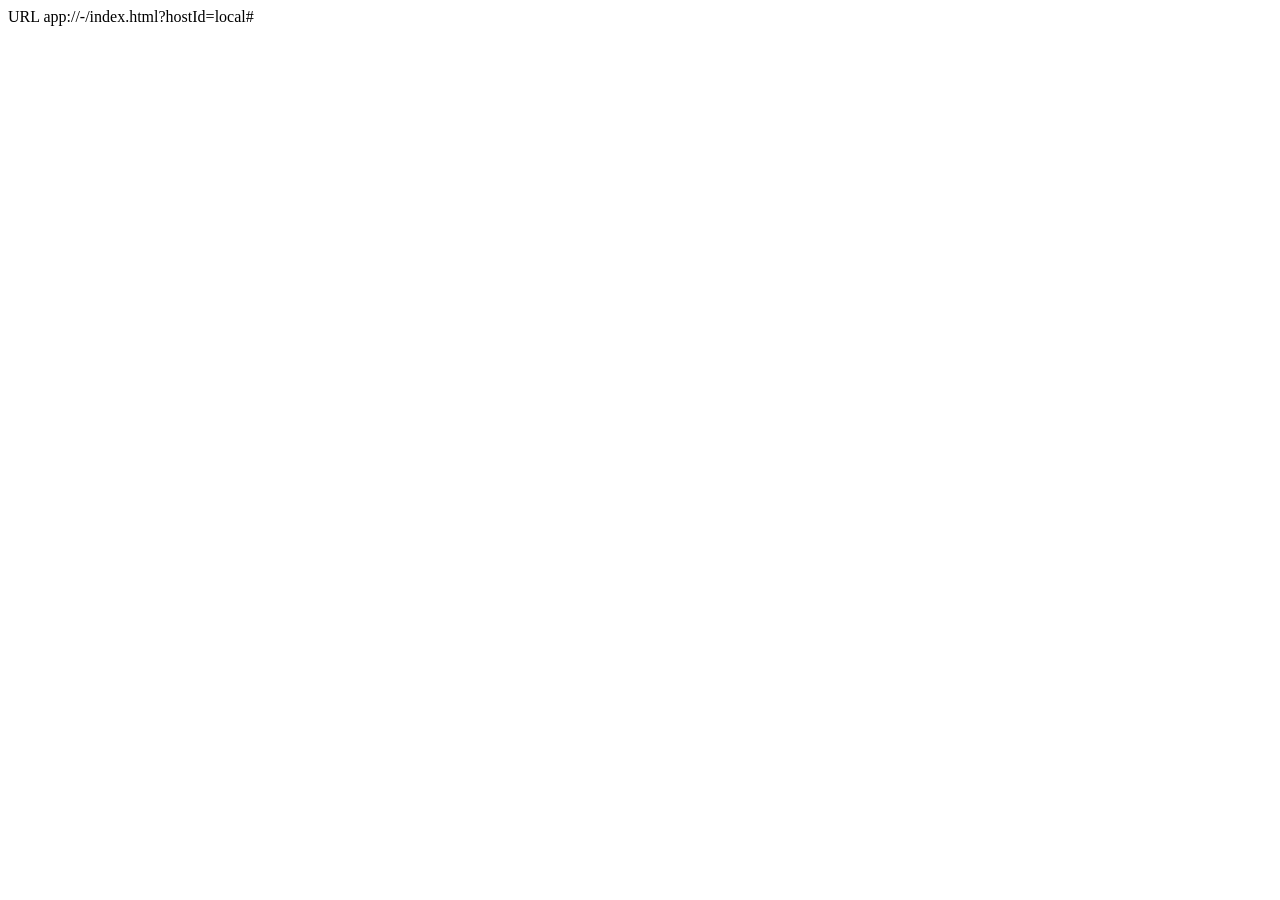
<file: index.html>
<?xml version="1.0" encoding="UTF-8"?>
<!DOCTYPE plist PUBLIC "-//Apple//DTD PLIST 1.0//EN" "http://www.apple.com/DTDs/PropertyList-1.0.dtd">
<plist version="1.0">
<dict>
	<key>URL</key>
	<string>app://-/index.html?hostId=local#</string>
</dict>
</plist>
</file>
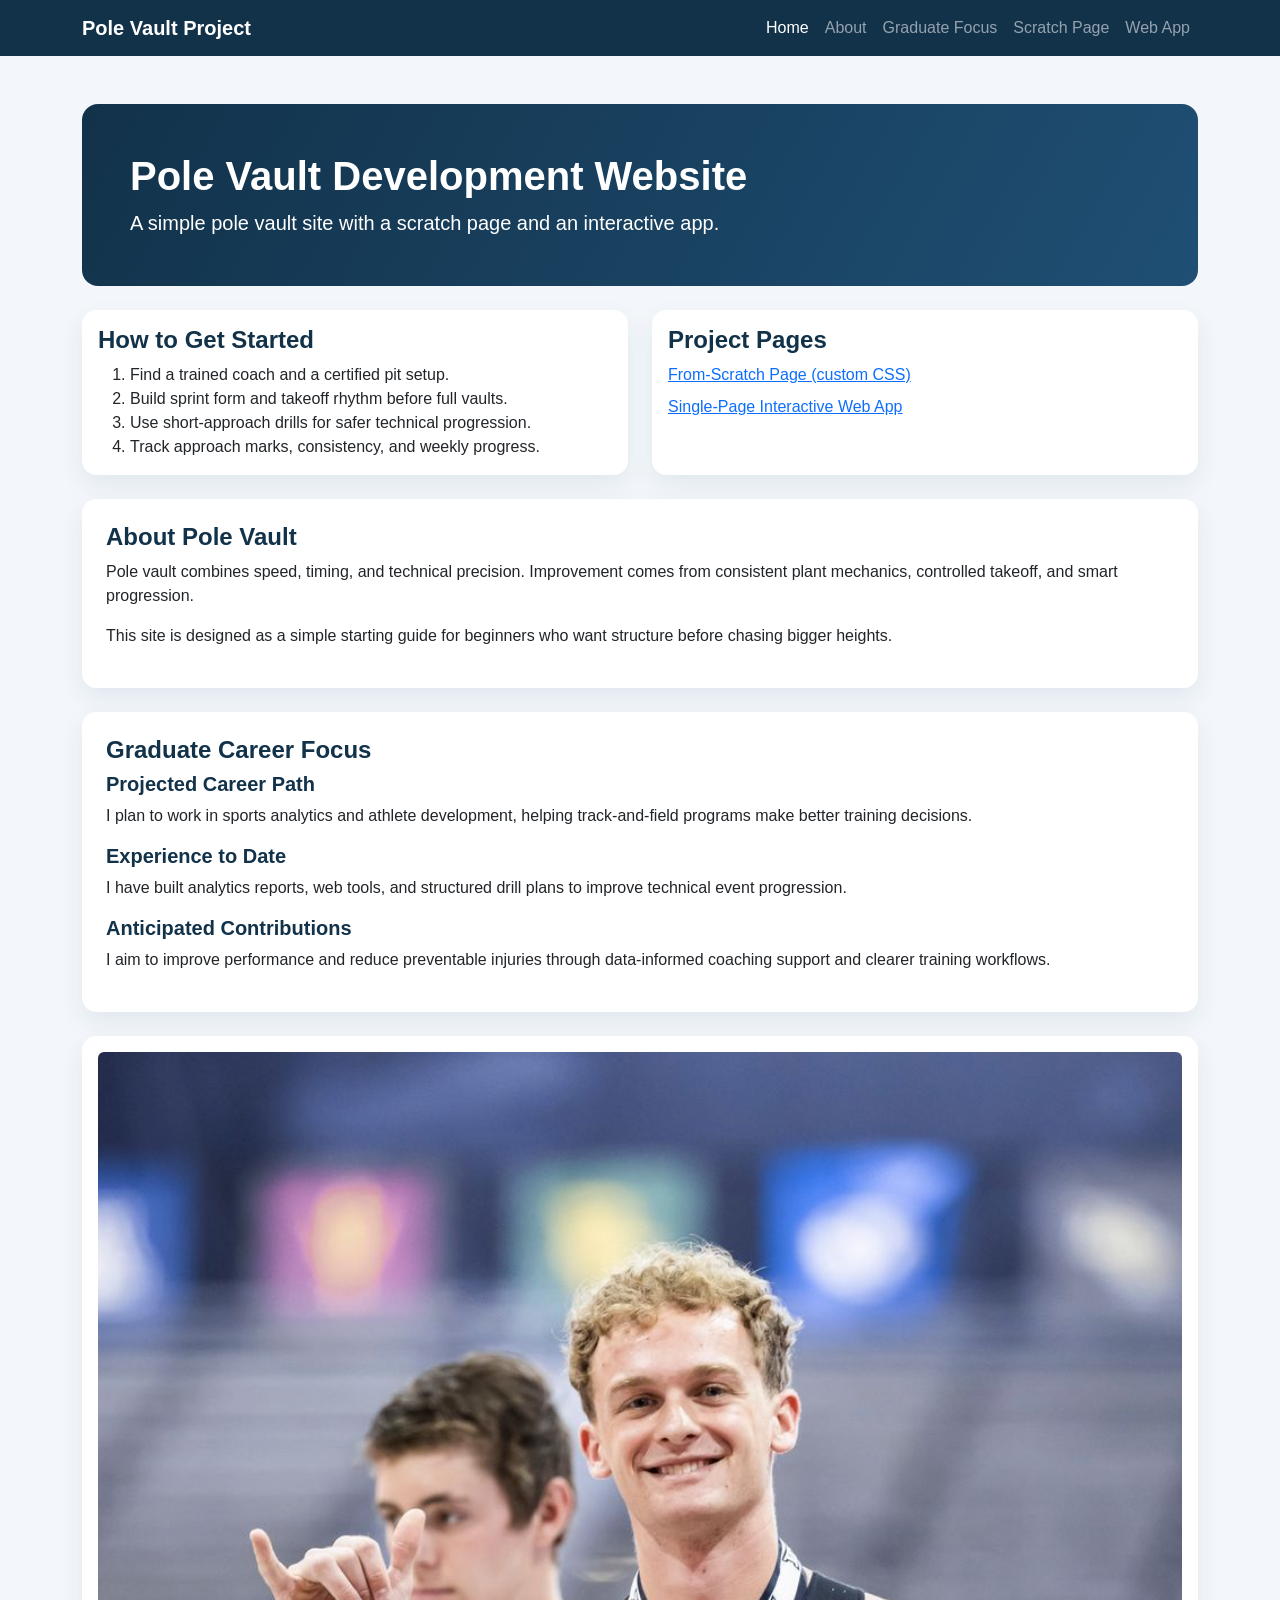
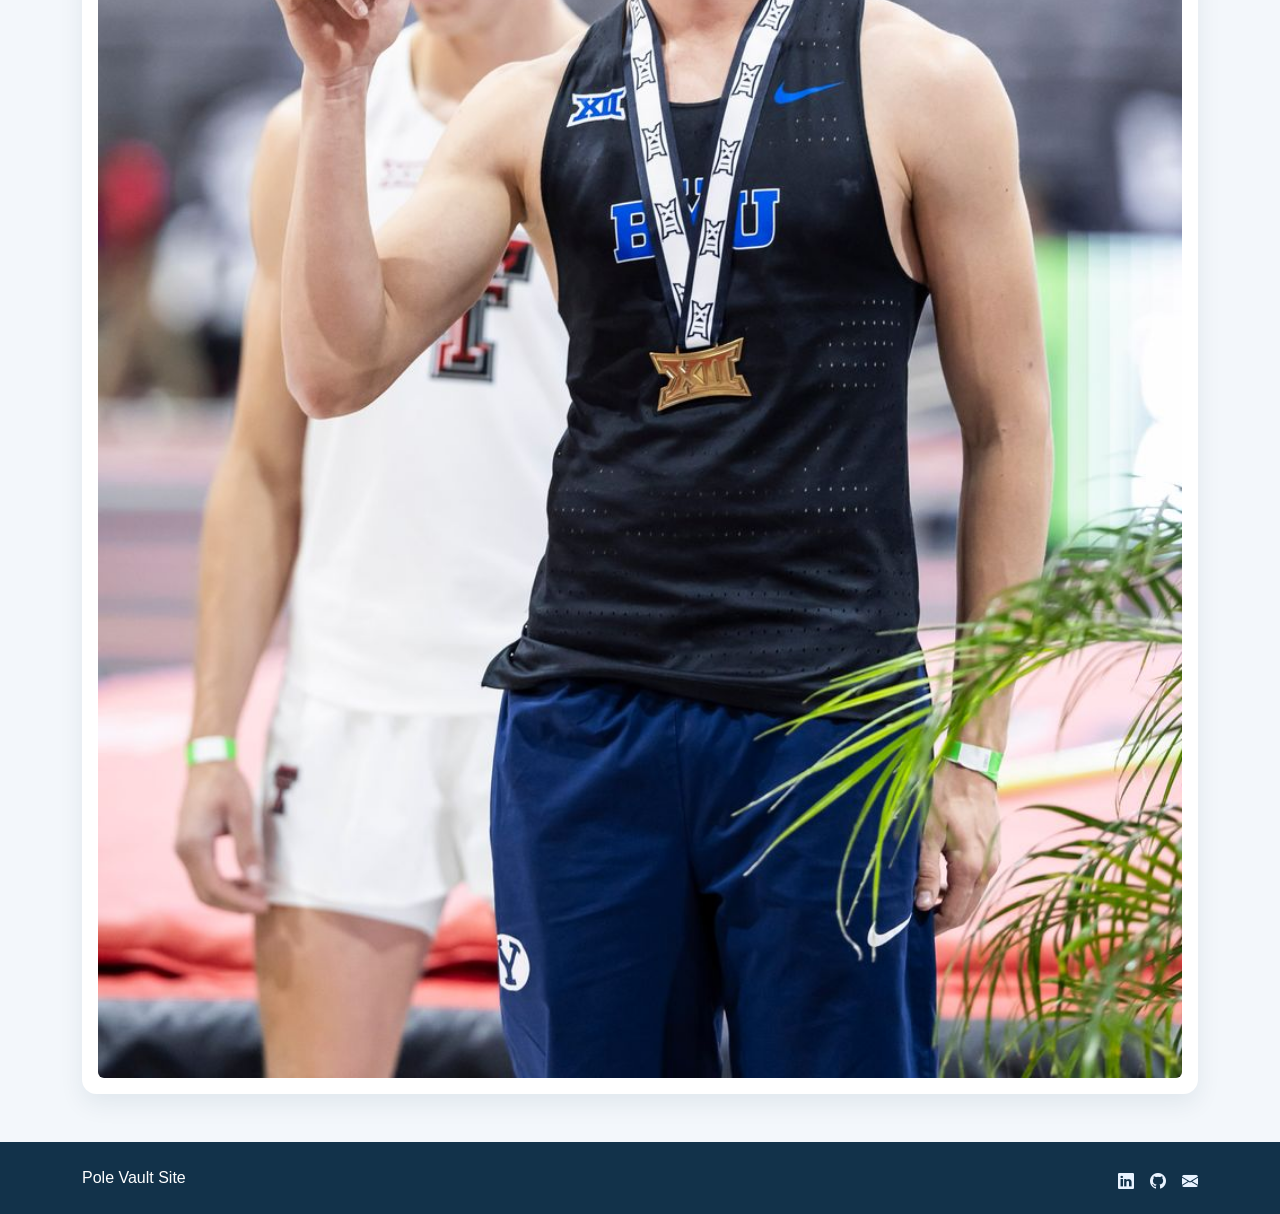
<file: html/index.html>
<!DOCTYPE html>
<html lang="en">
<head>
  <meta charset="UTF-8">
  <meta name="viewport" content="width=device-width, initial-scale=1">
  <title>Pole Vault Portfolio | Home</title>
  <link href="https://cdn.jsdelivr.net/npm/bootstrap@5.3.3/dist/css/bootstrap.min.css" rel="stylesheet" integrity="sha384-QWTKZyjpPEjISv5WaRU9OFeRpok6YctnYmDr5pNlyT2bRjXh0JMhjY6hW+ALEwIH" crossorigin="anonymous">
  <link href="https://cdn.jsdelivr.net/npm/bootstrap-icons@1.11.3/font/bootstrap-icons.css" rel="stylesheet">
  <link rel="stylesheet" href="../css/professional.css">
</head>
<body>
  <nav class="navbar navbar-expand-lg navbar-dark" style="background-color: #12324a;">
    <div class="container">
      <a class="navbar-brand fw-semibold" href="index.html">Pole Vault Project</a>
      <button class="navbar-toggler" type="button" data-bs-toggle="collapse" data-bs-target="#mainNav" aria-controls="mainNav" aria-expanded="false" aria-label="Toggle navigation">
        <span class="navbar-toggler-icon"></span>
      </button>
      <div class="collapse navbar-collapse" id="mainNav">
        <ul class="navbar-nav ms-auto">
          <li class="nav-item"><a class="nav-link active" href="index.html">Home</a></li>
          <li class="nav-item"><a class="nav-link" href="#about">About</a></li>
          <li class="nav-item"><a class="nav-link" href="#graduate-focus">Graduate Focus</a></li>
          <li class="nav-item"><a class="nav-link" href="scratch.html">Scratch Page</a></li>
          <li class="nav-item"><a class="nav-link" href="app.html">Web App</a></li>
        </ul>
      </div>
    </div>
  </nav>

  <main class="container py-4 py-md-5">
    <section class="hero p-4 p-md-5 mb-4">
      <h1 class="display-6 fw-bold">Pole Vault Development Website</h1>
      <p class="lead mb-0">A simple pole vault site with a scratch page and an interactive app.</p>
    </section>

    <section class="row g-4 mb-4">
      <div class="col-lg-6">
        <div class="card card-lift h-100">
          <div class="card-body">
            <h2 class="h4 section-title">How to Get Started</h2>
            <ol class="mb-0">
              <li>Find a trained coach and a certified pit setup.</li>
              <li>Build sprint form and takeoff rhythm before full vaults.</li>
              <li>Use short-approach drills for safer technical progression.</li>
              <li>Track approach marks, consistency, and weekly progress.</li>
            </ol>
          </div>
        </div>
      </div>
      <div class="col-lg-6">
        <div class="card card-lift h-100">
          <div class="card-body">
            <h2 class="h4 section-title">Project Pages</h2>
            <p class="mb-2"><a href="scratch.html">From-Scratch Page (custom CSS)</a></p>
            <p class="mb-0"><a href="app.html">Single-Page Interactive Web App</a></p>
          </div>
        </div>
      </div>
    </section>

    <section id="about" class="card card-lift p-4 mb-4">
      <h2 class="h4 section-title">About Pole Vault</h2>
      <p>Pole vault combines speed, timing, and technical precision. Improvement comes from consistent plant mechanics, controlled takeoff, and smart progression.</p>
      <p>This site is designed as a simple starting guide for beginners who want structure before chasing bigger heights.</p>
    </section>

    <section id="graduate-focus" class="card card-lift p-4 mb-4">
      <h2 class="h4 section-title">Graduate Career Focus</h2>
      <h3 class="h5 section-title">Projected Career Path</h3>
      <p>I plan to work in sports analytics and athlete development, helping track-and-field programs make better training decisions.</p>
      <h3 class="h5 section-title">Experience to Date</h3>
      <p>I have built analytics reports, web tools, and structured drill plans to improve technical event progression.</p>
      <h3 class="h5 section-title">Anticipated Contributions</h3>
      <p>I aim to improve performance and reduce preventable injuries through data-informed coaching support and clearer training workflows.</p>
    </section>

    <section class="card card-lift p-3">
      <img src="../silas-track.jpg" class="img-fluid rounded" alt="Track image representing pole vault training">
    </section>
  </main>

  <footer class="py-4" style="background-color: #12324a;">
    <div class="container d-flex justify-content-between align-items-center flex-wrap gap-2">
      <p class="mb-0 text-white">Pole Vault Site</p>
      <div class="d-flex gap-3">
        <a class="icon-link" href="https://www.linkedin.com" target="_blank" rel="noopener noreferrer" aria-label="LinkedIn"><i class="bi bi-linkedin"></i></a>
        <a class="icon-link" href="https://github.com" target="_blank" rel="noopener noreferrer" aria-label="GitHub"><i class="bi bi-github"></i></a>
        <a class="icon-link" href="mailto:silas@example.com" aria-label="Email"><i class="bi bi-envelope-fill"></i></a>
      </div>
    </div>
  </footer>

  <script src="https://cdn.jsdelivr.net/npm/bootstrap@5.3.3/dist/js/bootstrap.bundle.min.js" integrity="sha384-YvpcrYf0tY3lHB60NNkmXc5s9fDVZLESaAA55NDzOxhy9GkcIdslK1eN7N6jIeHz" crossorigin="anonymous"></script>
</body>
</html>
</file>
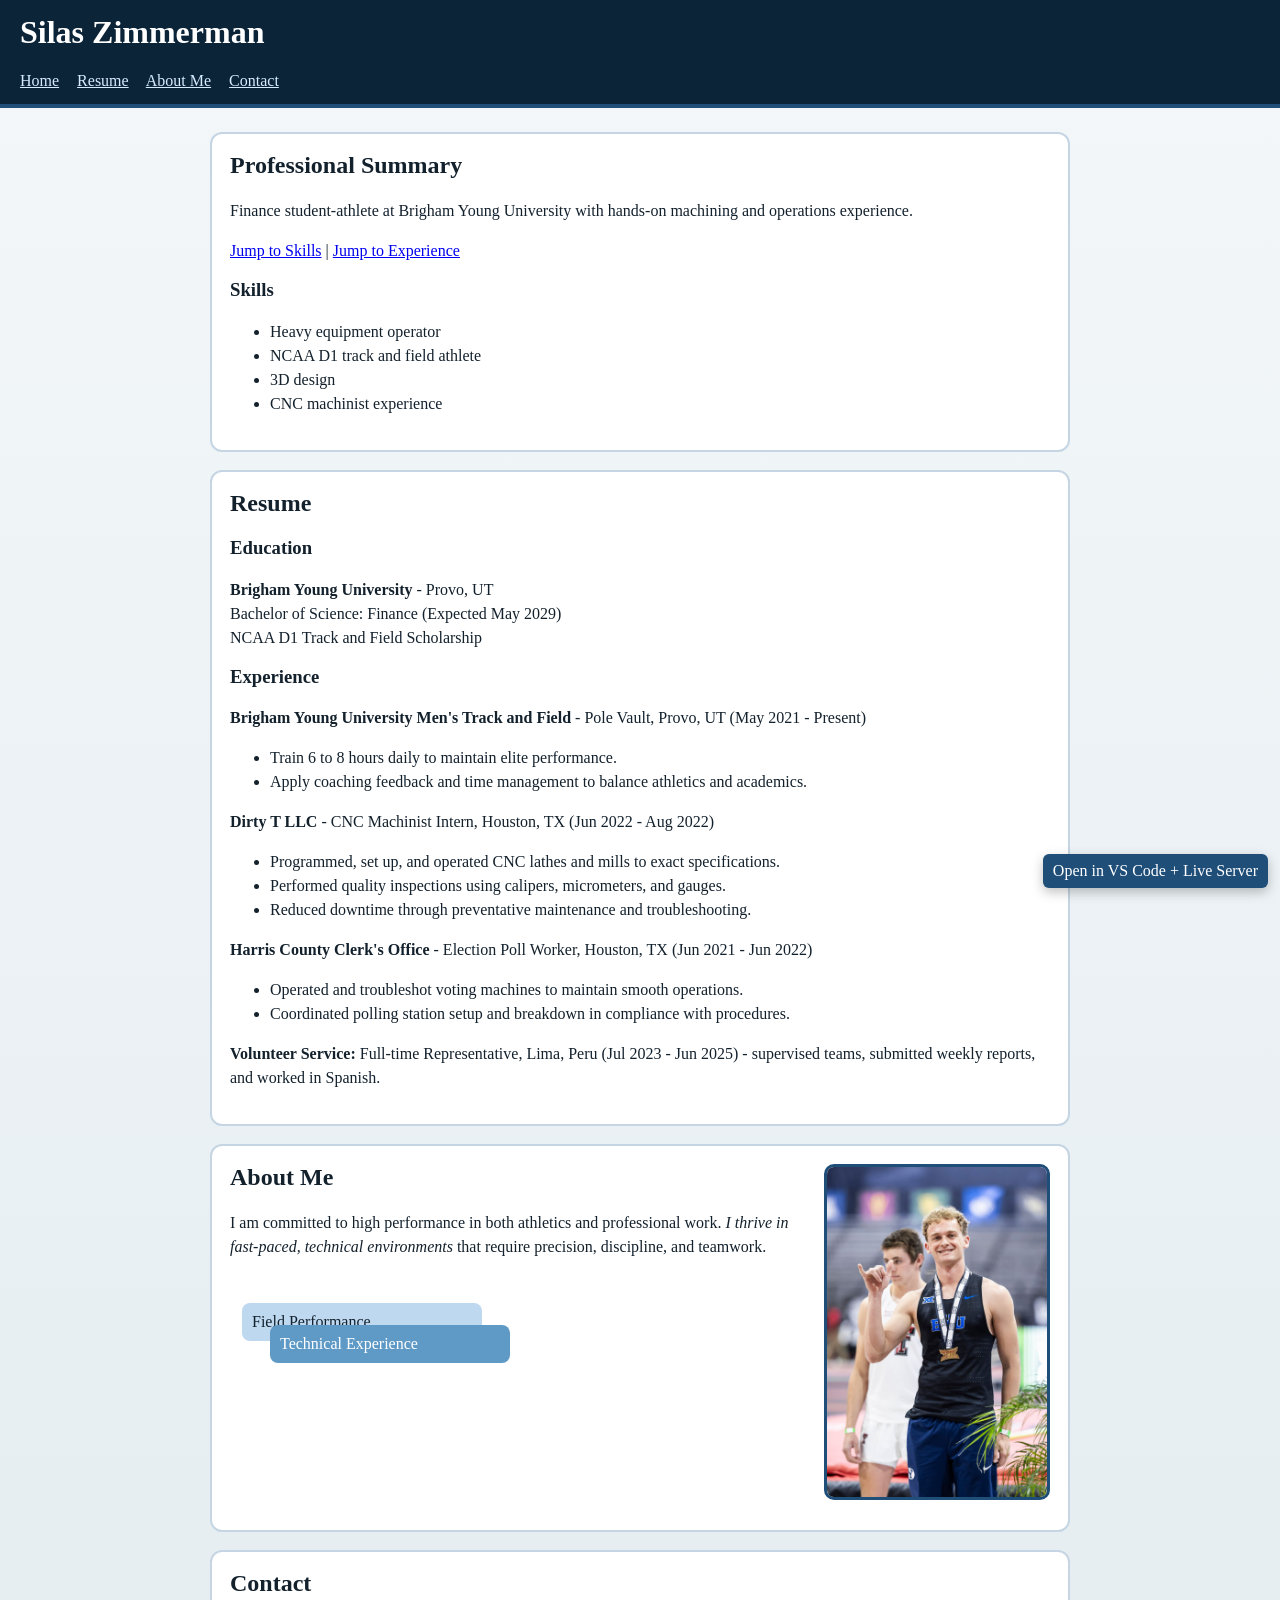
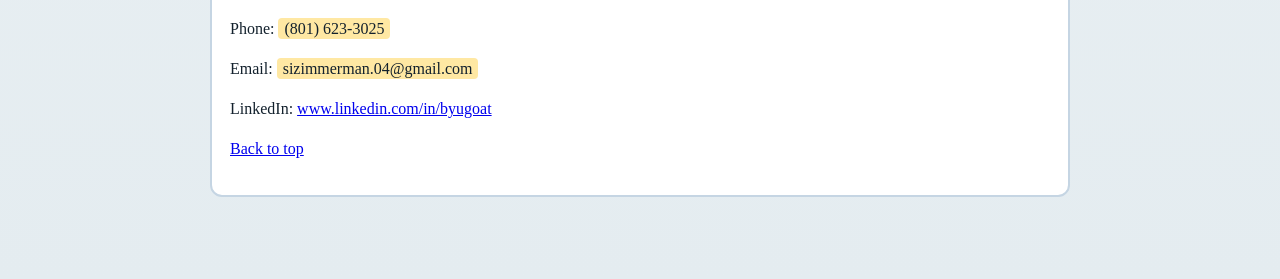
<file: pasteable-site.html>
<!DOCTYPE html>
<html lang="en">
<head>
  <meta charset="UTF-8" />
  <meta name="viewport" content="width=device-width, initial-scale=1.0" />
  <title>Silas Zimmerman | Website</title>
  <style>
    body {
      margin: 0;
      font-family: Georgia, "Times New Roman", serif;
      background: linear-gradient(180deg, #f3f7f9 0%, #e4ecf0 100%);
      color: #13212d;
    }
    h1, h2, h3, h4 { margin-top: 0; }
    p, li { line-height: 1.5; }

    .site-header {
      position: sticky;
      top: 0;
      z-index: 50;
      background: #0c2438;
      color: #fff;
      padding: 14px 20px;
      border-bottom: 4px solid #1f4e79;
    }

    .site-nav a {
      color: #d8ecff;
      margin-right: 14px;
      text-decoration: underline;
    }

    .site-nav a:visited, a:visited { color: #b8d8f3; }
    .site-nav a:hover, a:hover {
      color: #fff;
      background: #1f4e79;
      text-decoration: none;
    }

    main {
      max-width: 860px;
      margin: 24px auto;
      padding: 0 16px 40px;
    }

    .card {
      background: #fff;
      border: 2px solid #c5d5e3;
      border-radius: 12px;
      margin-bottom: 18px;
      padding: 18px;
    }

    .highlight {
      background: #ffe8a3;
      padding: 2px 6px;
      border-radius: 4px;
    }

    .fixed-note {
      position: fixed;
      right: 12px;
      bottom: 12px;
      background: #1f4e79;
      color: #fff;
      padding: 8px 10px;
      border-radius: 6px;
      box-shadow: 0 4px 12px rgba(0, 0, 0, 0.25);
    }

    .float-photo {
      float: right;
      width: 220px;
      max-width: 42%;
      height: auto;
      margin: 0 0 12px 16px;
      border: 3px solid #1f4e79;
      border-radius: 10px;
      background: #f5fbff;
      object-fit: cover;
    }

    .clearfix::after {
      content: "";
      display: block;
      clear: both;
    }

    .layer-wrap {
      position: relative;
      height: 120px;
      margin-top: 16px;
    }

    .layer {
      position: absolute;
      width: 220px;
      padding: 10px;
      border-radius: 8px;
    }

    .back {
      top: 28px;
      left: 12px;
      z-index: 1;
      background: #bdd8ef;
    }

    .front {
      top: 50px;
      left: 40px;
      z-index: 2;
      background: #5f9ac7;
      color: #fff;
    }

    @media (max-width: 700px) {
      .float-photo {
        float: none;
        display: block;
        max-width: 100%;
        width: 100%;
        margin: 0 0 14px 0;
      }
    }
  </style>
</head>
<body>
  <header class="site-header" id="top">
    <h1>Silas Zimmerman</h1>
    <nav class="site-nav">
      <a href="#home">Home</a>
      <a href="#resume">Resume</a>
      <a href="#about">About Me</a>
      <a href="#contact">Contact</a>
    </nav>
  </header>

  <main>
    <section id="home" class="card">
      <h2>Professional Summary</h2>
      <p>Finance student-athlete at Brigham Young University with hands-on machining and operations experience.</p>
      <p><a href="#skills">Jump to Skills</a> | <a href="#experience">Jump to Experience</a></p>

      <h3 id="skills">Skills</h3>
      <ul>
        <li>Heavy equipment operator</li>
        <li>NCAA D1 track and field athlete</li>
        <li>3D design</li>
        <li>CNC machinist experience</li>
      </ul>
    </section>

    <section id="resume" class="card">
      <h2>Resume</h2>
      <h3>Education</h3>
      <p><strong>Brigham Young University</strong> - Provo, UT<br />Bachelor of Science: Finance (Expected May 2029)<br />NCAA D1 Track and Field Scholarship</p>

      <h3 id="experience">Experience</h3>
      <p><strong>Brigham Young University Men&apos;s Track and Field</strong> - Pole Vault, Provo, UT (May 2021 - Present)</p>
      <ul>
        <li>Train 6 to 8 hours daily to maintain elite performance.</li>
        <li>Apply coaching feedback and time management to balance athletics and academics.</li>
      </ul>

      <p><strong>Dirty T LLC</strong> - CNC Machinist Intern, Houston, TX (Jun 2022 - Aug 2022)</p>
      <ul>
        <li>Programmed, set up, and operated CNC lathes and mills to exact specifications.</li>
        <li>Performed quality inspections using calipers, micrometers, and gauges.</li>
        <li>Reduced downtime through preventative maintenance and troubleshooting.</li>
      </ul>

      <p><strong>Harris County Clerk&apos;s Office</strong> - Election Poll Worker, Houston, TX (Jun 2021 - Jun 2022)</p>
      <ul>
        <li>Operated and troubleshot voting machines to maintain smooth operations.</li>
        <li>Coordinated polling station setup and breakdown in compliance with procedures.</li>
      </ul>

      <p><strong>Volunteer Service:</strong> Full-time Representative, Lima, Peru (Jul 2023 - Jun 2025) - supervised teams, submitted weekly reports, and worked in Spanish.</p>
    </section>

    <section id="about" class="card clearfix">
      <img class="float-photo" src="silas-track.jpg" alt="Silas Zimmerman in BYU track uniform" />

      <h2>About Me</h2>
      <p>
        I am committed to high performance in both athletics and professional work.
        <span style="font-style: italic;">I thrive in fast-paced, technical environments</span>
        that require precision, discipline, and teamwork.
      </p>

      <div class="layer-wrap">
        <div class="layer back">Field Performance</div>
        <div class="layer front">Technical Experience</div>
      </div>
    </section>

    <section id="contact" class="card">
      <h2>Contact</h2>
      <p>Phone: <span class="highlight">(801) 623-3025</span></p>
      <p>Email: <span class="highlight">sizimmerman.04@gmail.com</span></p>
      <p>LinkedIn: <a href="https://www.linkedin.com/in/byugoat" target="_blank">www.linkedin.com/in/byugoat</a></p>
      <p><a href="#top">Back to top</a></p>
    </section>
  </main>

  <aside class="fixed-note">Open in VS Code + Live Server</aside>
</body>
</html>
</file>
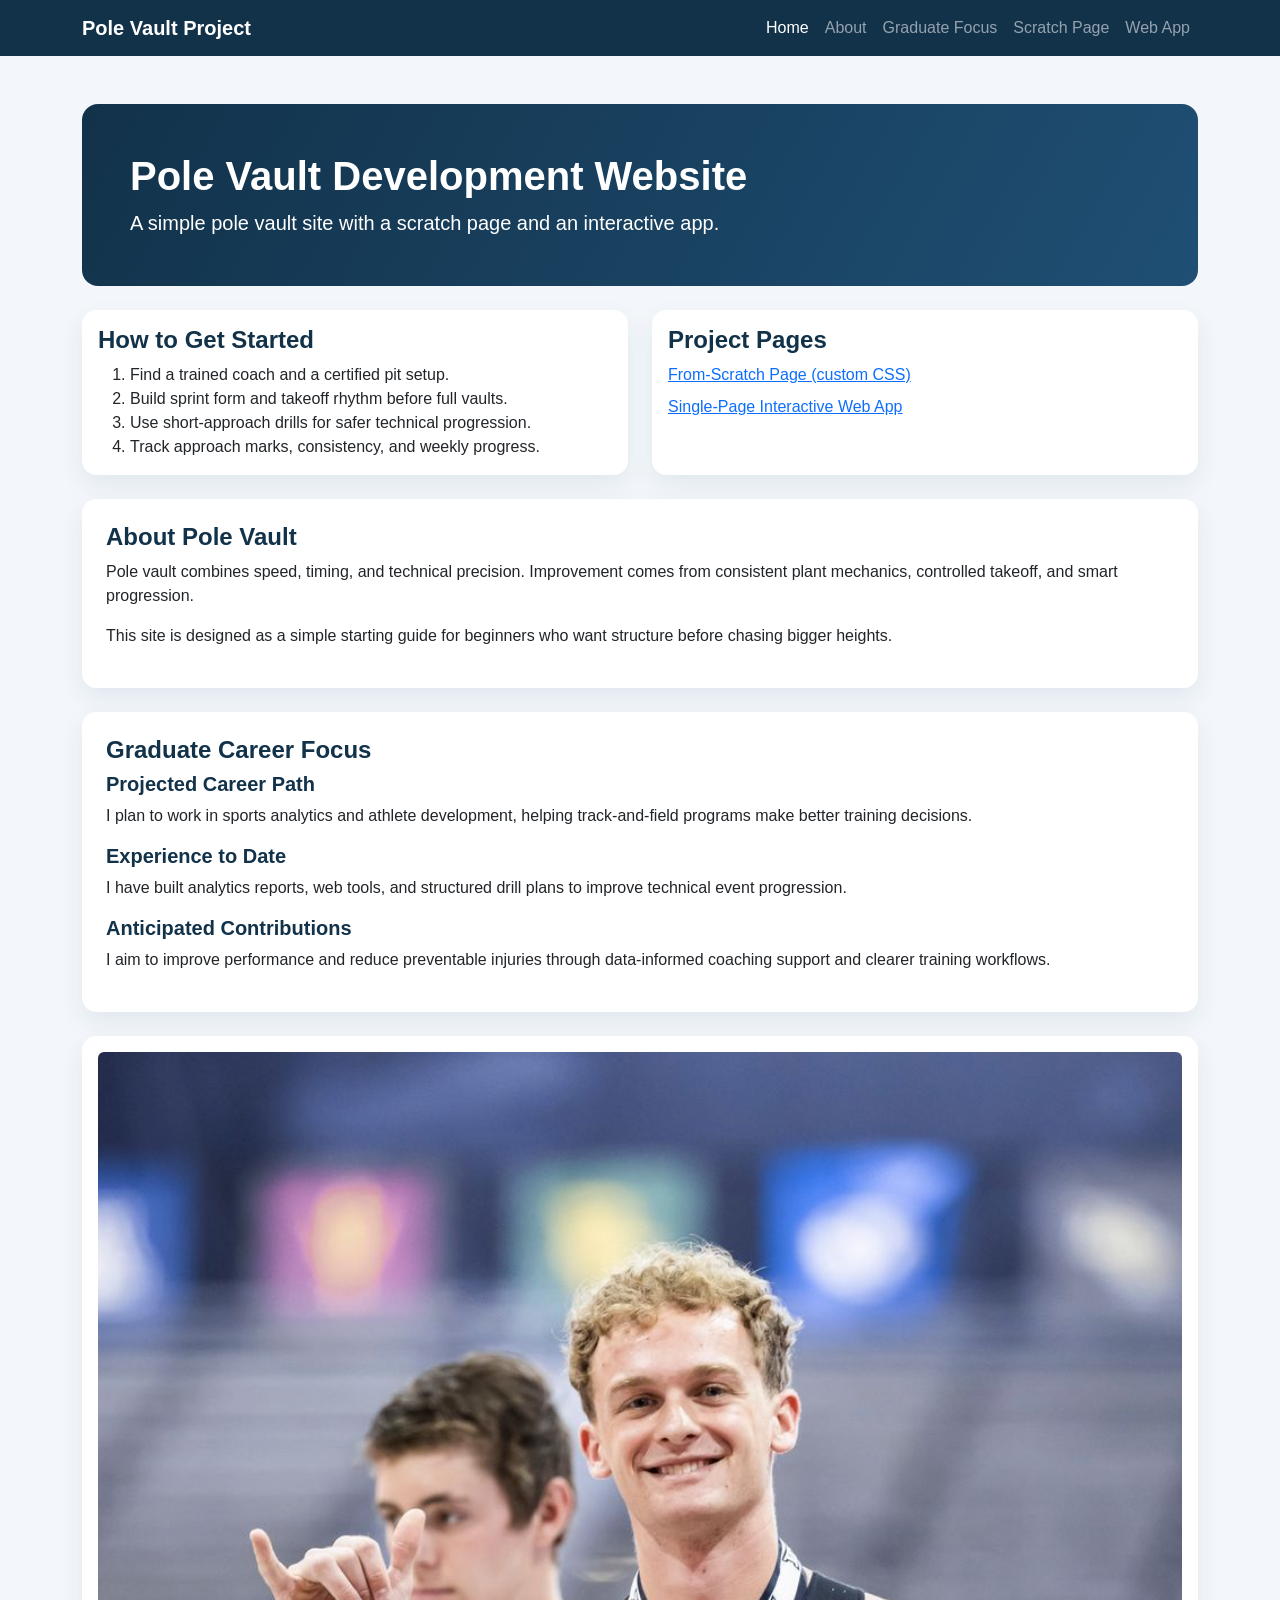
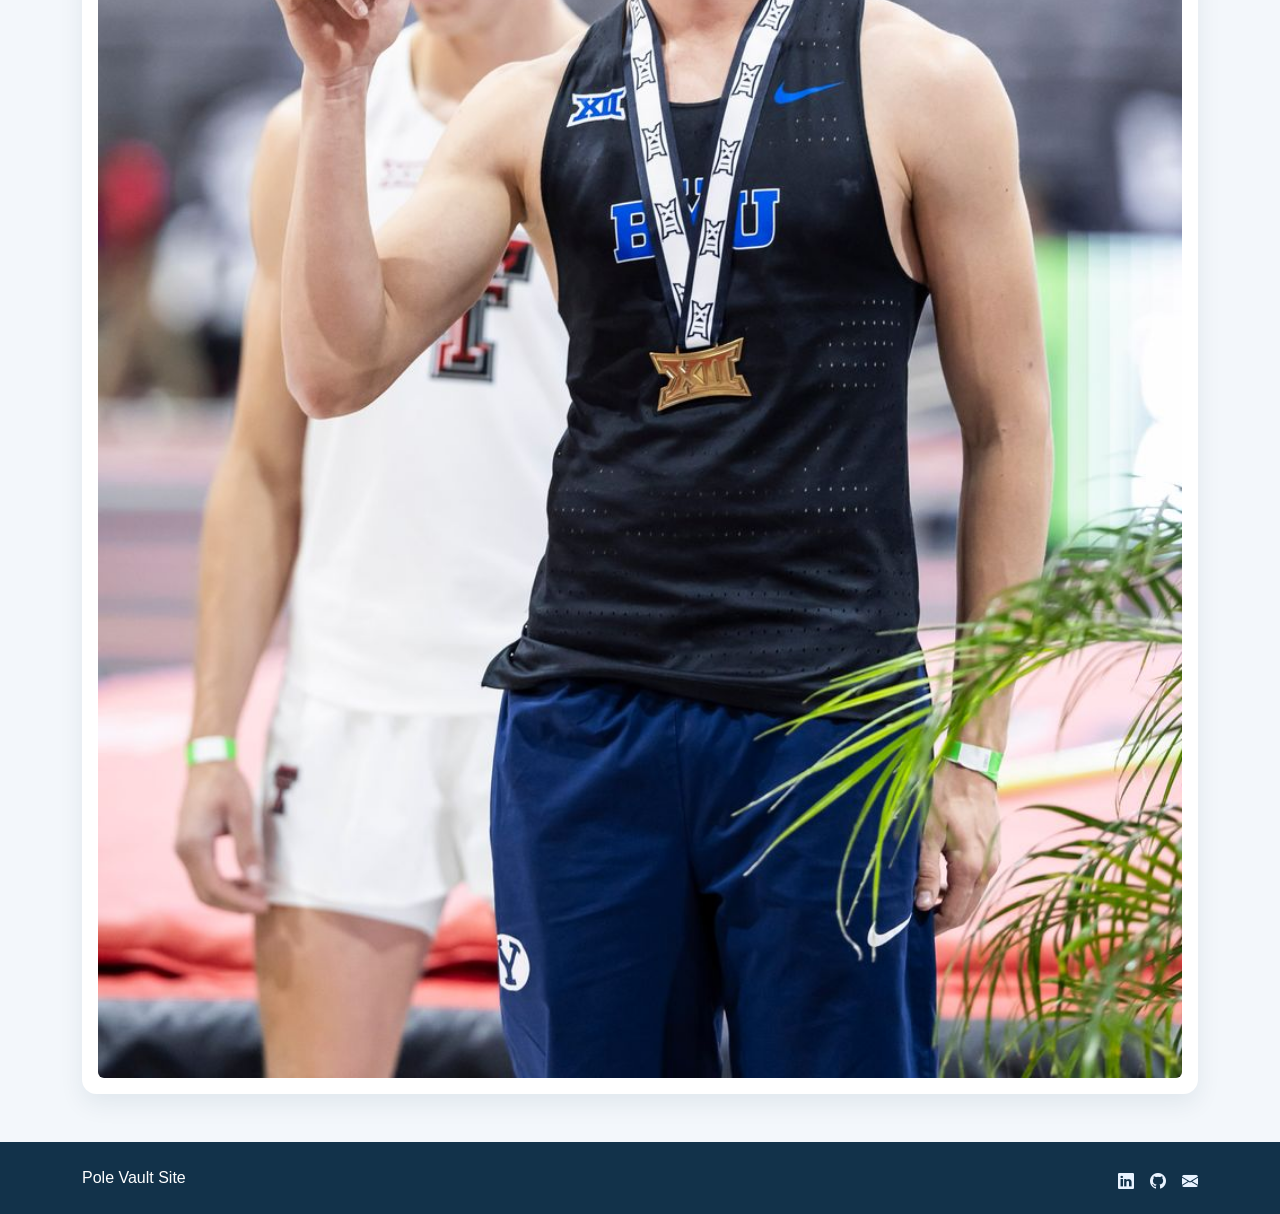
<file: html/aboutme.html>
<!DOCTYPE html>
<html lang="en">
<head>
  <meta charset="UTF-8">
  <meta http-equiv="refresh" content="0; url=index.html#about">
  <title>Redirecting...</title>
</head>
<body>
  <p>Moved to <a href="index.html#about">About section</a>.</p>
</body>
</html>
</file>
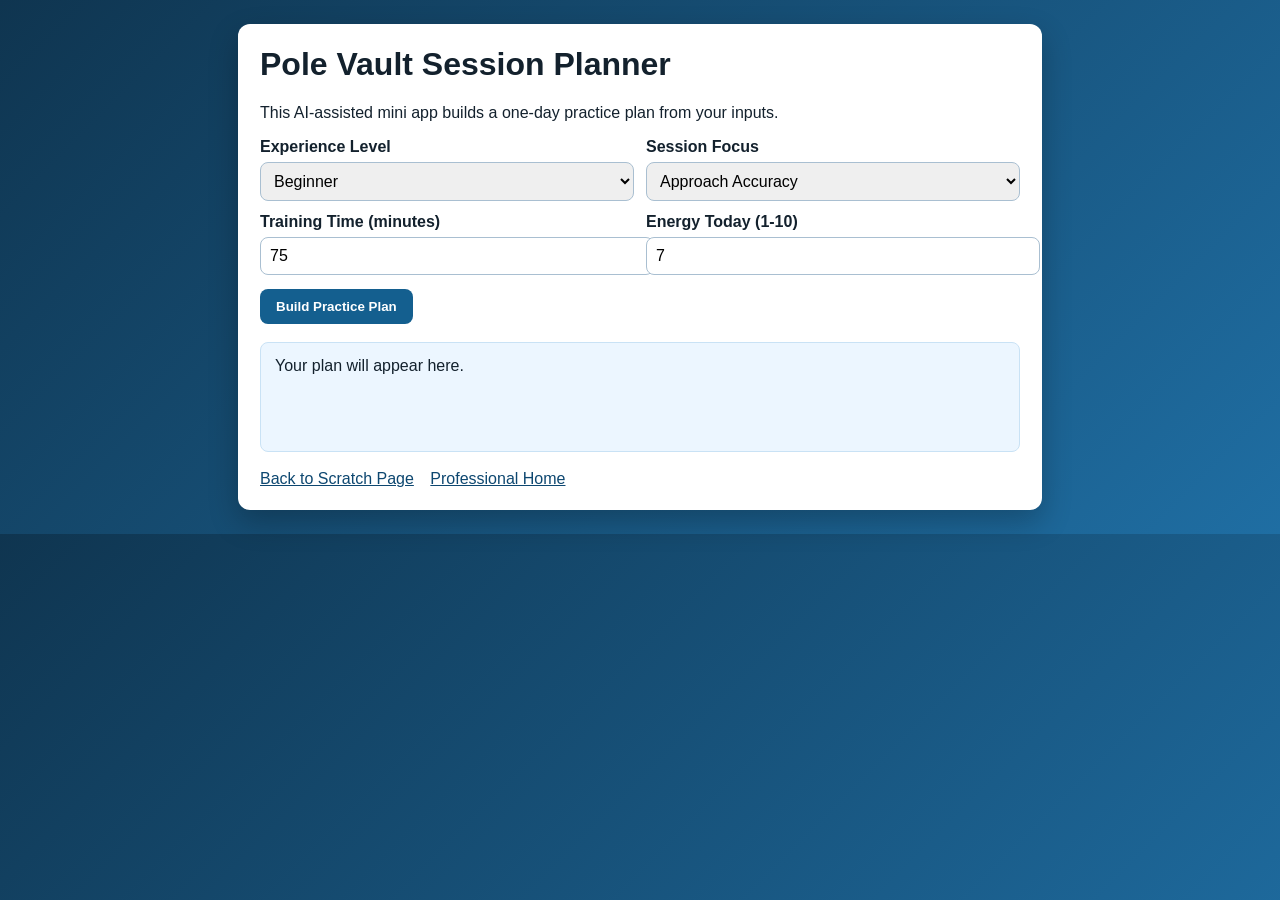
<file: html/app.html>
<!DOCTYPE html>
<html lang="en">
<head>
  <meta charset="UTF-8">
  <meta name="viewport" content="width=device-width, initial-scale=1.0">
  <title>Pole Vault Session Planner App</title>
  <style>
    body {
      margin: 0;
      font-family: Arial, Helvetica, sans-serif;
      background: linear-gradient(135deg, #0f3550, #1f6ea3);
      color: #13212d;
    }

    .app-shell {
      max-width: 760px;
      margin: 24px auto;
      background: #ffffff;
      border-radius: 12px;
      padding: 22px;
      box-shadow: 0 12px 30px rgba(0, 0, 0, 0.24);
    }

    h1 {
      margin-top: 0;
    }

    .grid {
      display: grid;
      gap: 12px;
      grid-template-columns: 1fr 1fr;
    }

    label {
      display: block;
      margin-bottom: 6px;
      font-weight: 700;
    }

    input,
    select {
      width: 100%;
      padding: 9px;
      border: 1px solid #a9bfd1;
      border-radius: 8px;
      font-size: 1rem;
    }

    button {
      margin-top: 14px;
      background: #145f8f;
      color: #fff;
      border: none;
      padding: 10px 16px;
      border-radius: 8px;
      cursor: pointer;
      font-weight: 700;
    }

    button:hover {
      background: #0f4f78;
    }

    .result {
      margin-top: 18px;
      padding: 14px;
      border-radius: 8px;
      background: #ecf6ff;
      border: 1px solid #c9e2f5;
      min-height: 80px;
    }

    .links {
      margin-top: 18px;
    }

    .links a {
      color: #0d4770;
      margin-right: 12px;
    }

    @media (max-width: 640px) {
      .grid {
        grid-template-columns: 1fr;
      }
    }
  </style>
</head>
<body>
  <main class="app-shell">
    <h1>Pole Vault Session Planner</h1>
    <p>This AI-assisted mini app builds a one-day practice plan from your inputs.</p>

    <div class="grid">
      <div>
        <label for="experience">Experience Level</label>
        <select id="experience">
          <option value="beginner">Beginner</option>
          <option value="intermediate">Intermediate</option>
          <option value="advanced">Advanced</option>
        </select>
      </div>

      <div>
        <label for="focus">Session Focus</label>
        <select id="focus">
          <option value="approach">Approach Accuracy</option>
          <option value="plant">Plant and Takeoff</option>
          <option value="swing">Swing and Inversion</option>
          <option value="clearance">Bar Clearance</option>
        </select>
      </div>

      <div>
        <label for="time">Training Time (minutes)</label>
        <input id="time" type="number" min="30" max="180" value="75">
      </div>

      <div>
        <label for="energy">Energy Today (1-10)</label>
        <input id="energy" type="number" min="1" max="10" value="7">
      </div>
    </div>

    <button id="buildBtn">Build Practice Plan</button>

    <div id="output" class="result">Your plan will appear here.</div>

    <div class="links">
      <a href="scratch.html">Back to Scratch Page</a>
      <a href="index.html">Professional Home</a>
    </div>
  </main>

  <script>
    const buildBtn = document.getElementById('buildBtn');
    const output = document.getElementById('output');

    function buildPlan() {
      const experience = document.getElementById('experience').value;
      const focus = document.getElementById('focus').value;
      const time = Number(document.getElementById('time').value);
      const energy = Number(document.getElementById('energy').value);

      if (!time || time < 30 || time > 180 || !energy || energy < 1 || energy > 10) {
        output.innerHTML = '<strong>Please enter valid values:</strong> time 30-180 and energy 1-10.';
        return;
      }

      const warmup = 30;
      const remainingAfterWarmup = Math.max(0, time - warmup);
      const vaultSection = Math.round(remainingAfterWarmup * 0.75);
      const cooldown = Math.max(0, time - warmup - vaultSection);

      const intensity = energy <= 4 ? 'Low' : energy <= 7 ? 'Moderate' : 'High';

      const focusTipMap = {
        approach: 'Use check marks and count steps out loud for consistency.',
        plant: 'Keep top hand tall and drive knee at takeoff.',
        swing: 'Press the trail leg long before fast inversion.',
        clearance: 'Practice turn timing on low bar reps first.'
      };

      const repMap = {
        beginner: '6-10 short-approach jumps',
        intermediate: '10-14 mixed-approach jumps',
        advanced: '12-18 high-quality full-approach jumps'
      };

      output.innerHTML = `
        <strong>${experience[0].toUpperCase() + experience.slice(1)} Plan (${intensity} Day)</strong><br>
        Warm-up: ${warmup} min<br>
        Vault Section (${focus}): ${vaultSection} min (${repMap[experience]})<br>
        Cool Down + Notes: ${cooldown} min<br><br>
        <strong>Coach Cue:</strong> ${focusTipMap[focus]}
      `;
    }

    buildBtn.addEventListener('click', buildPlan);
  </script>
</body>
</html>
</file>
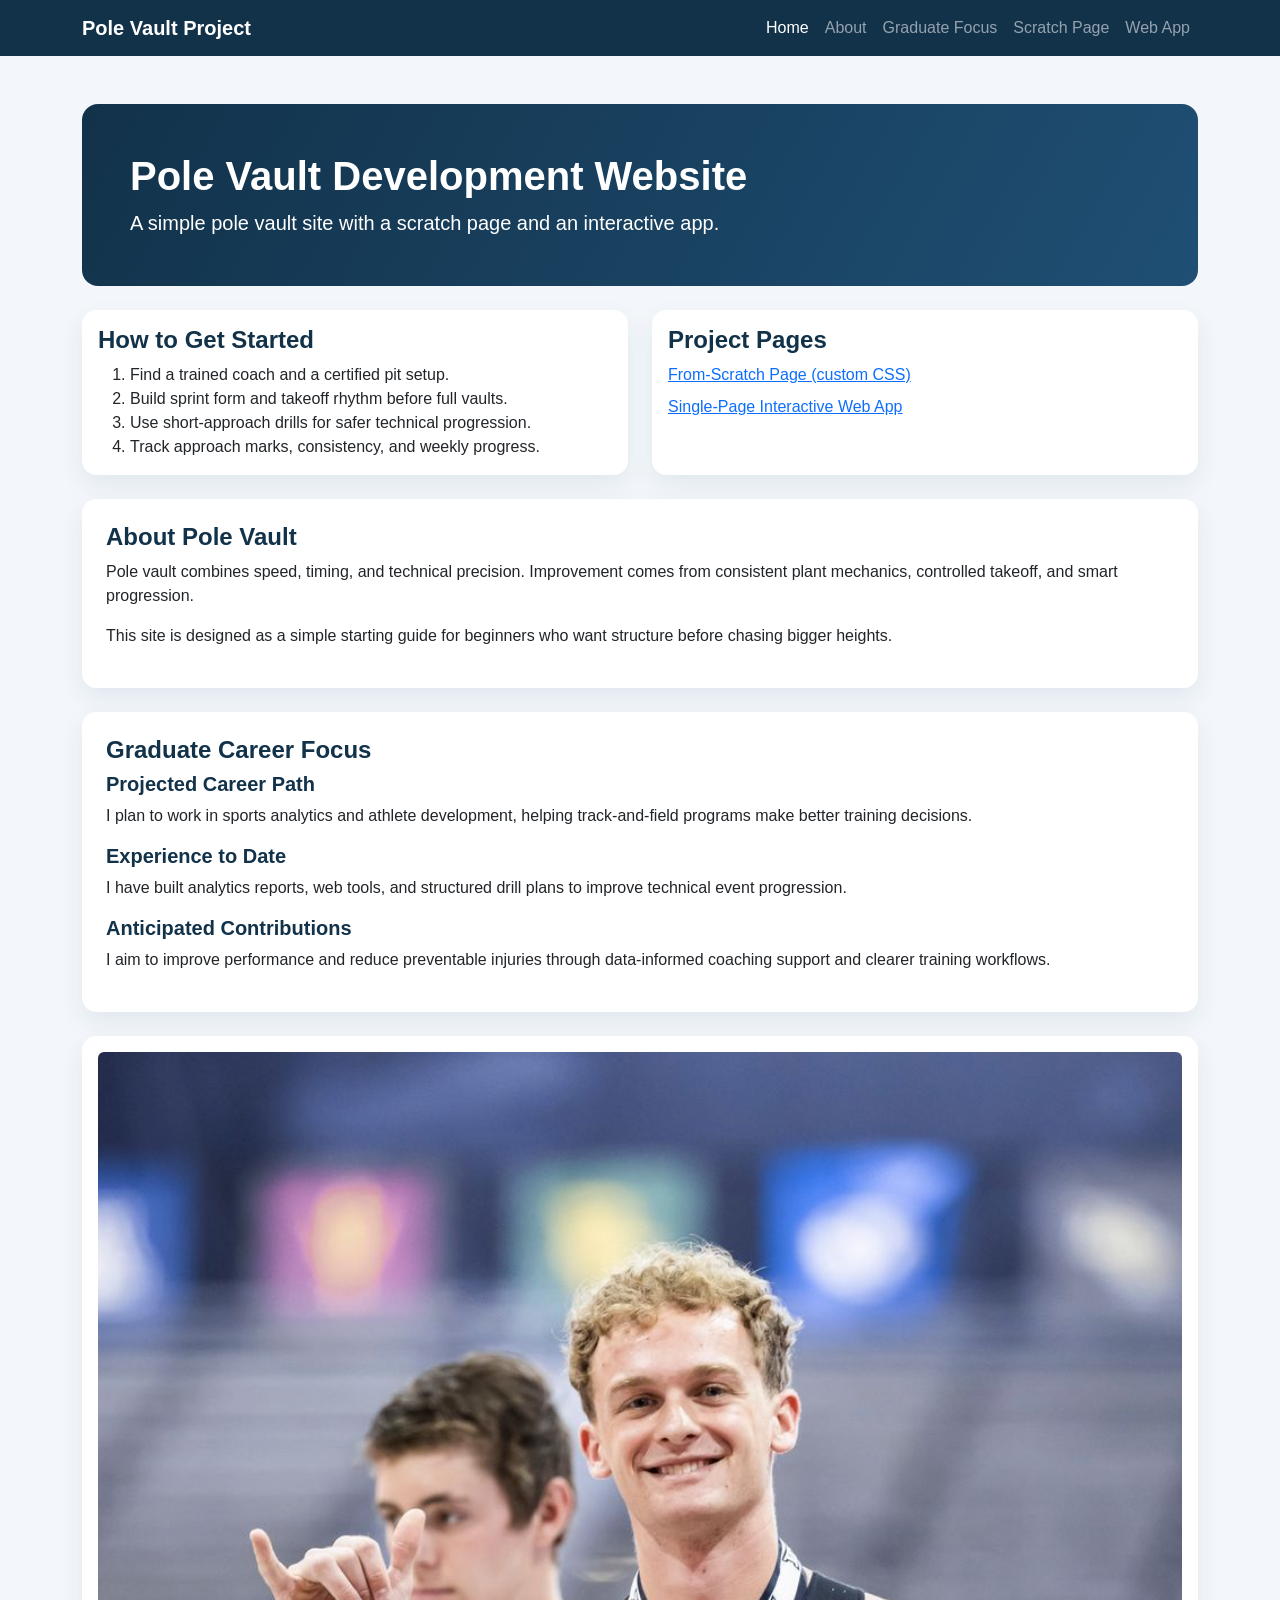
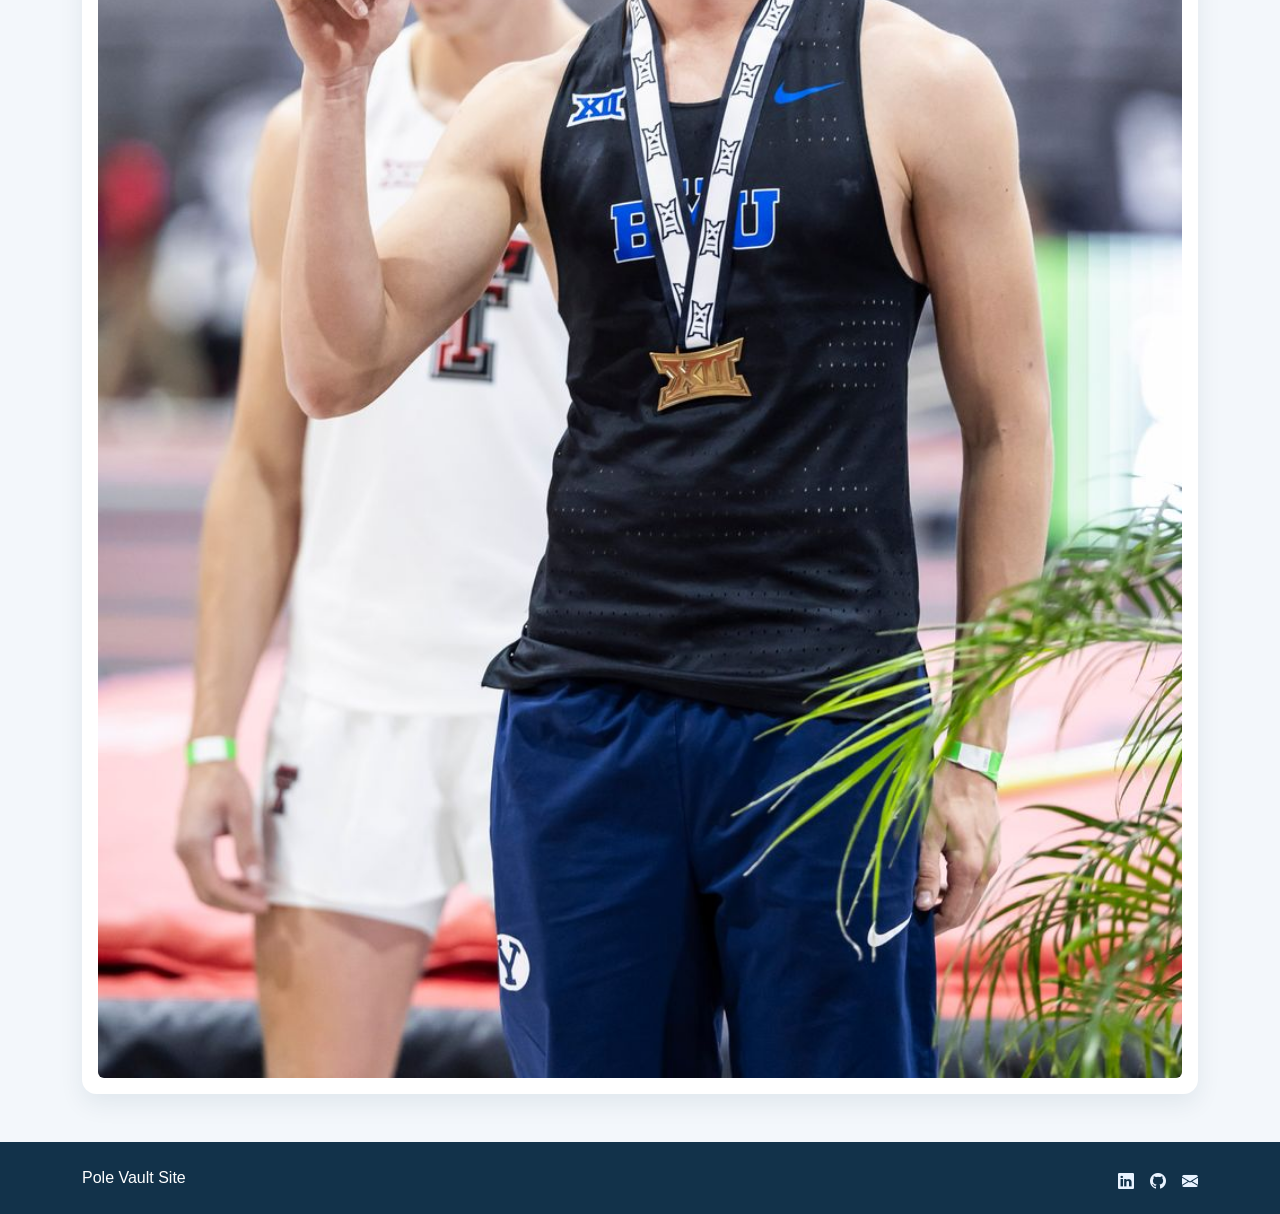
<file: html/grad-focus.html>
<!DOCTYPE html>
<html lang="en">
<head>
  <meta charset="UTF-8">
  <meta http-equiv="refresh" content="0; url=index.html#graduate-focus">
  <title>Redirecting...</title>
</head>
<body>
  <p>Moved to <a href="index.html#graduate-focus">Graduate focus section</a>.</p>
</body>
</html>
</file>
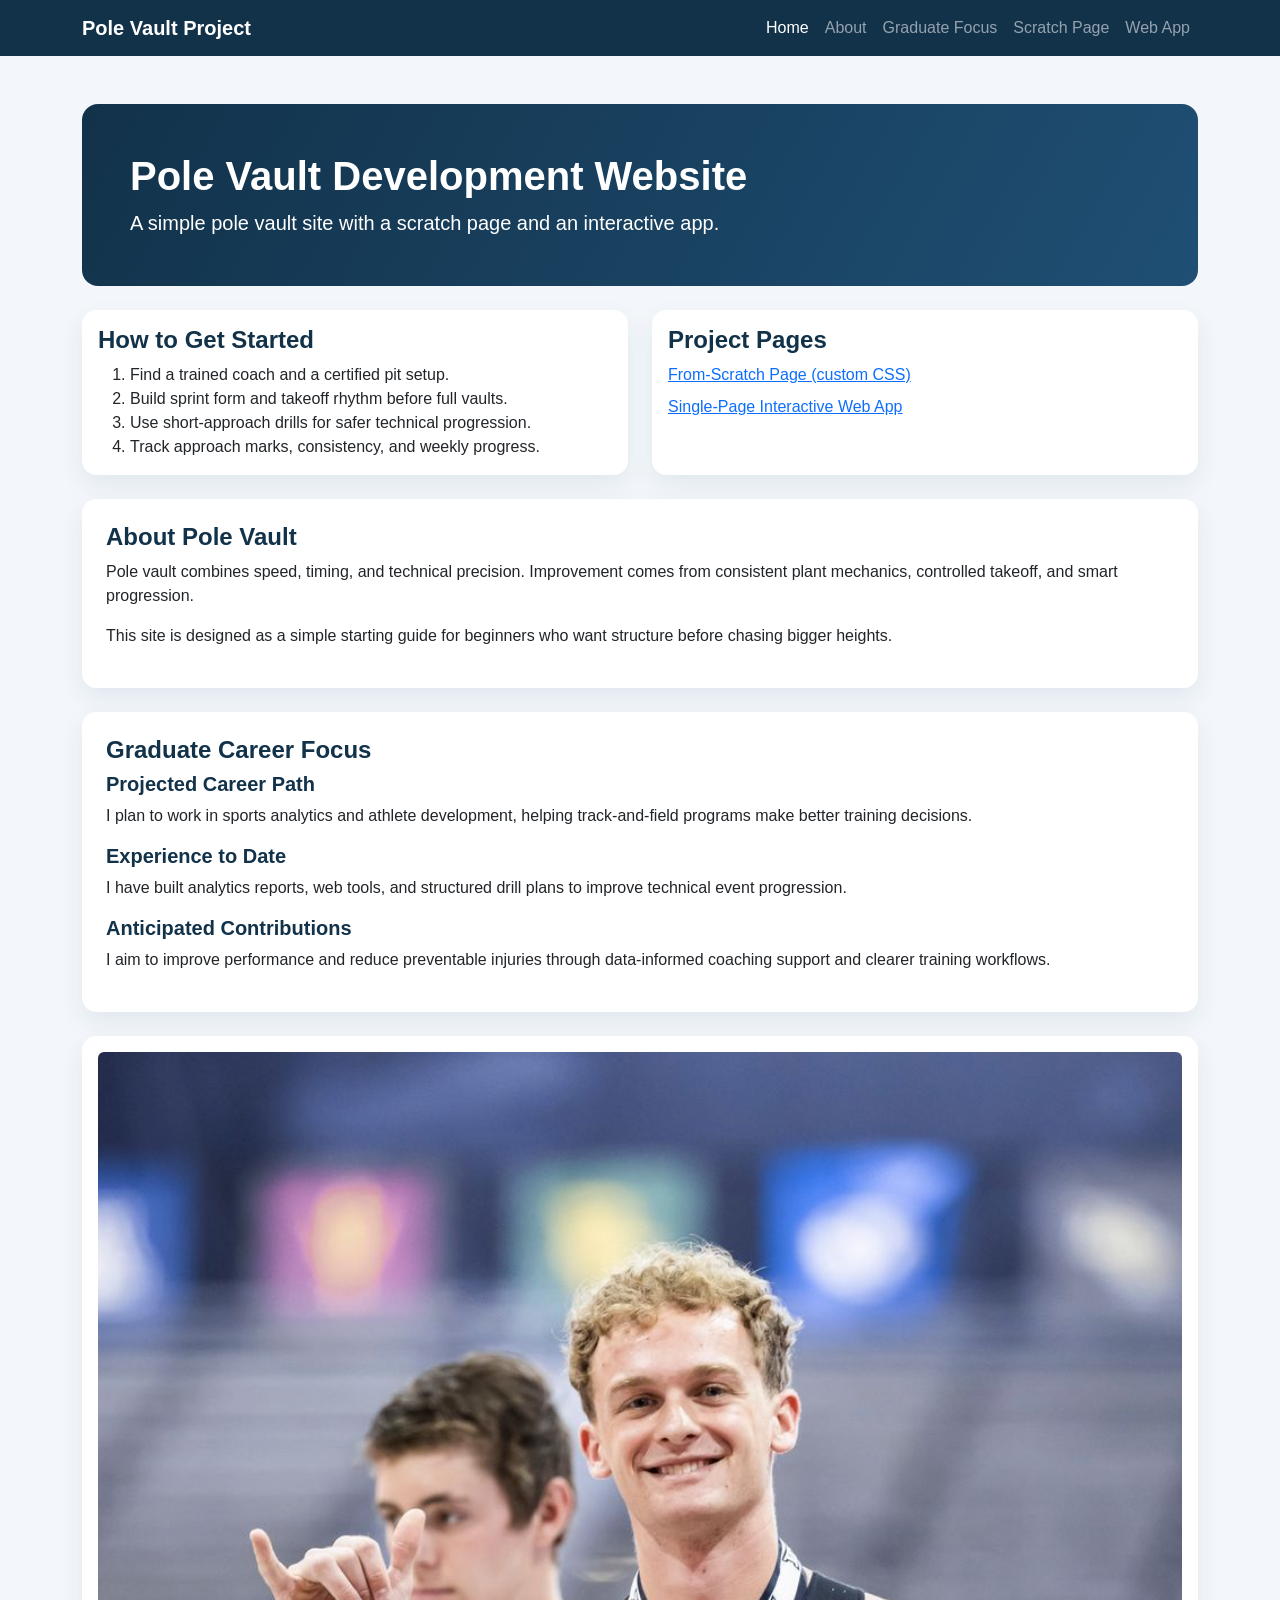
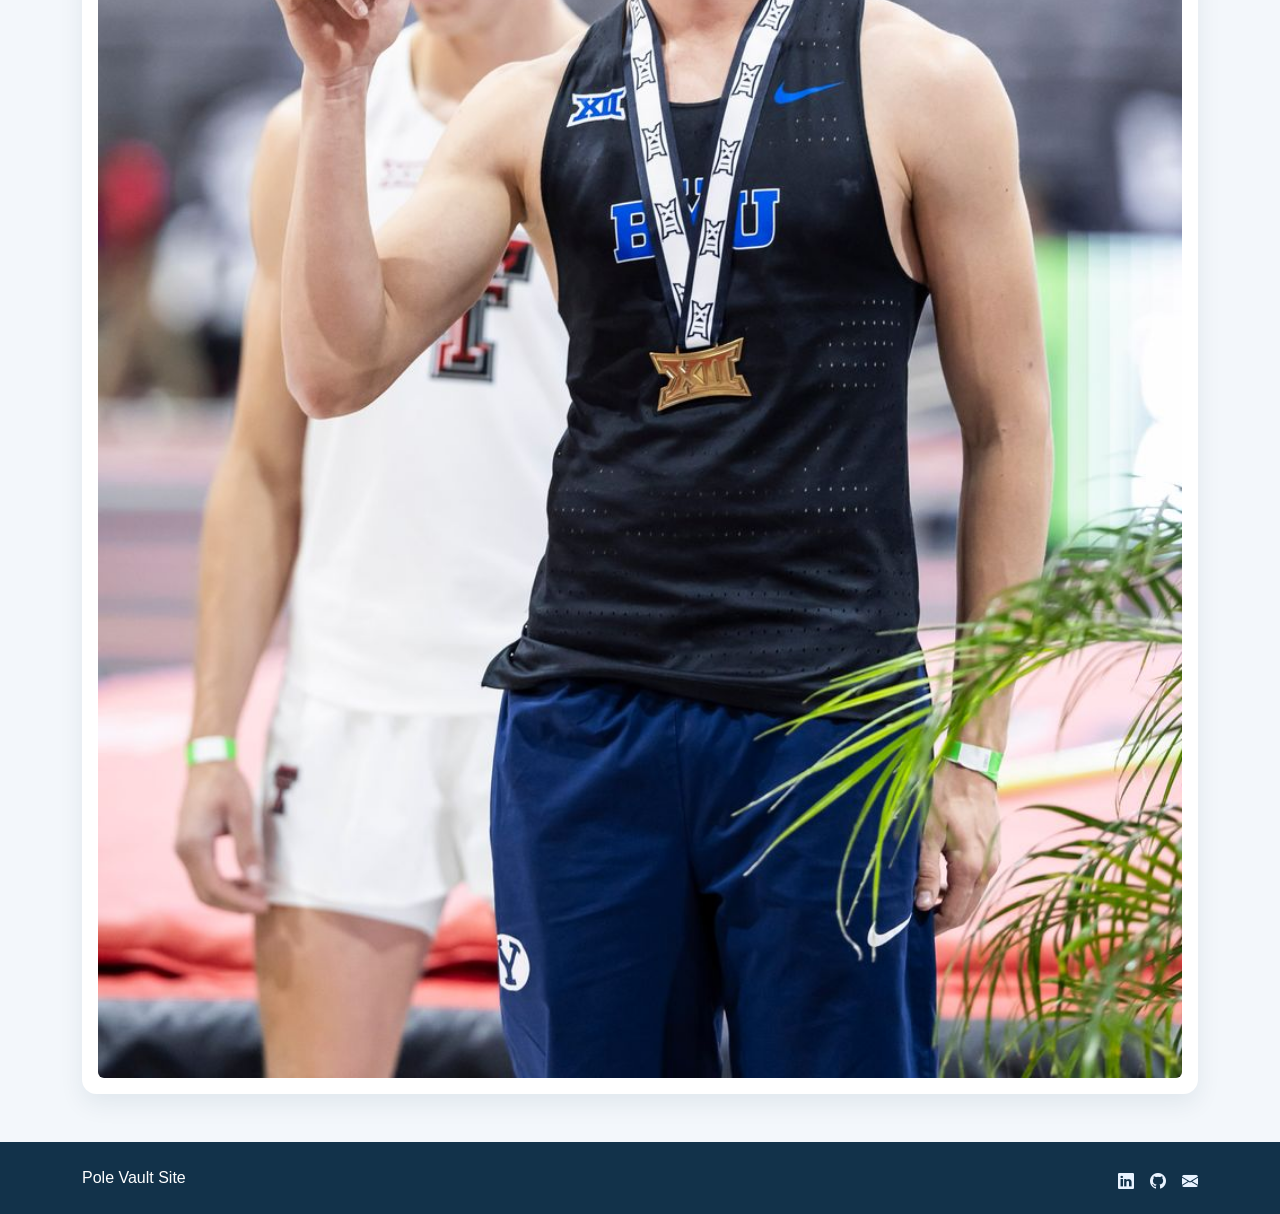
<file: html/resume.html>
<!DOCTYPE html>
<html lang="en">
<head>
  <meta charset="UTF-8">
  <meta http-equiv="refresh" content="0; url=index.html">
  <title>Redirecting...</title>
</head>
<body>
  <p>Resume section removed. Go to <a href="index.html">main site</a>.</p>
</body>
</html>
</file>
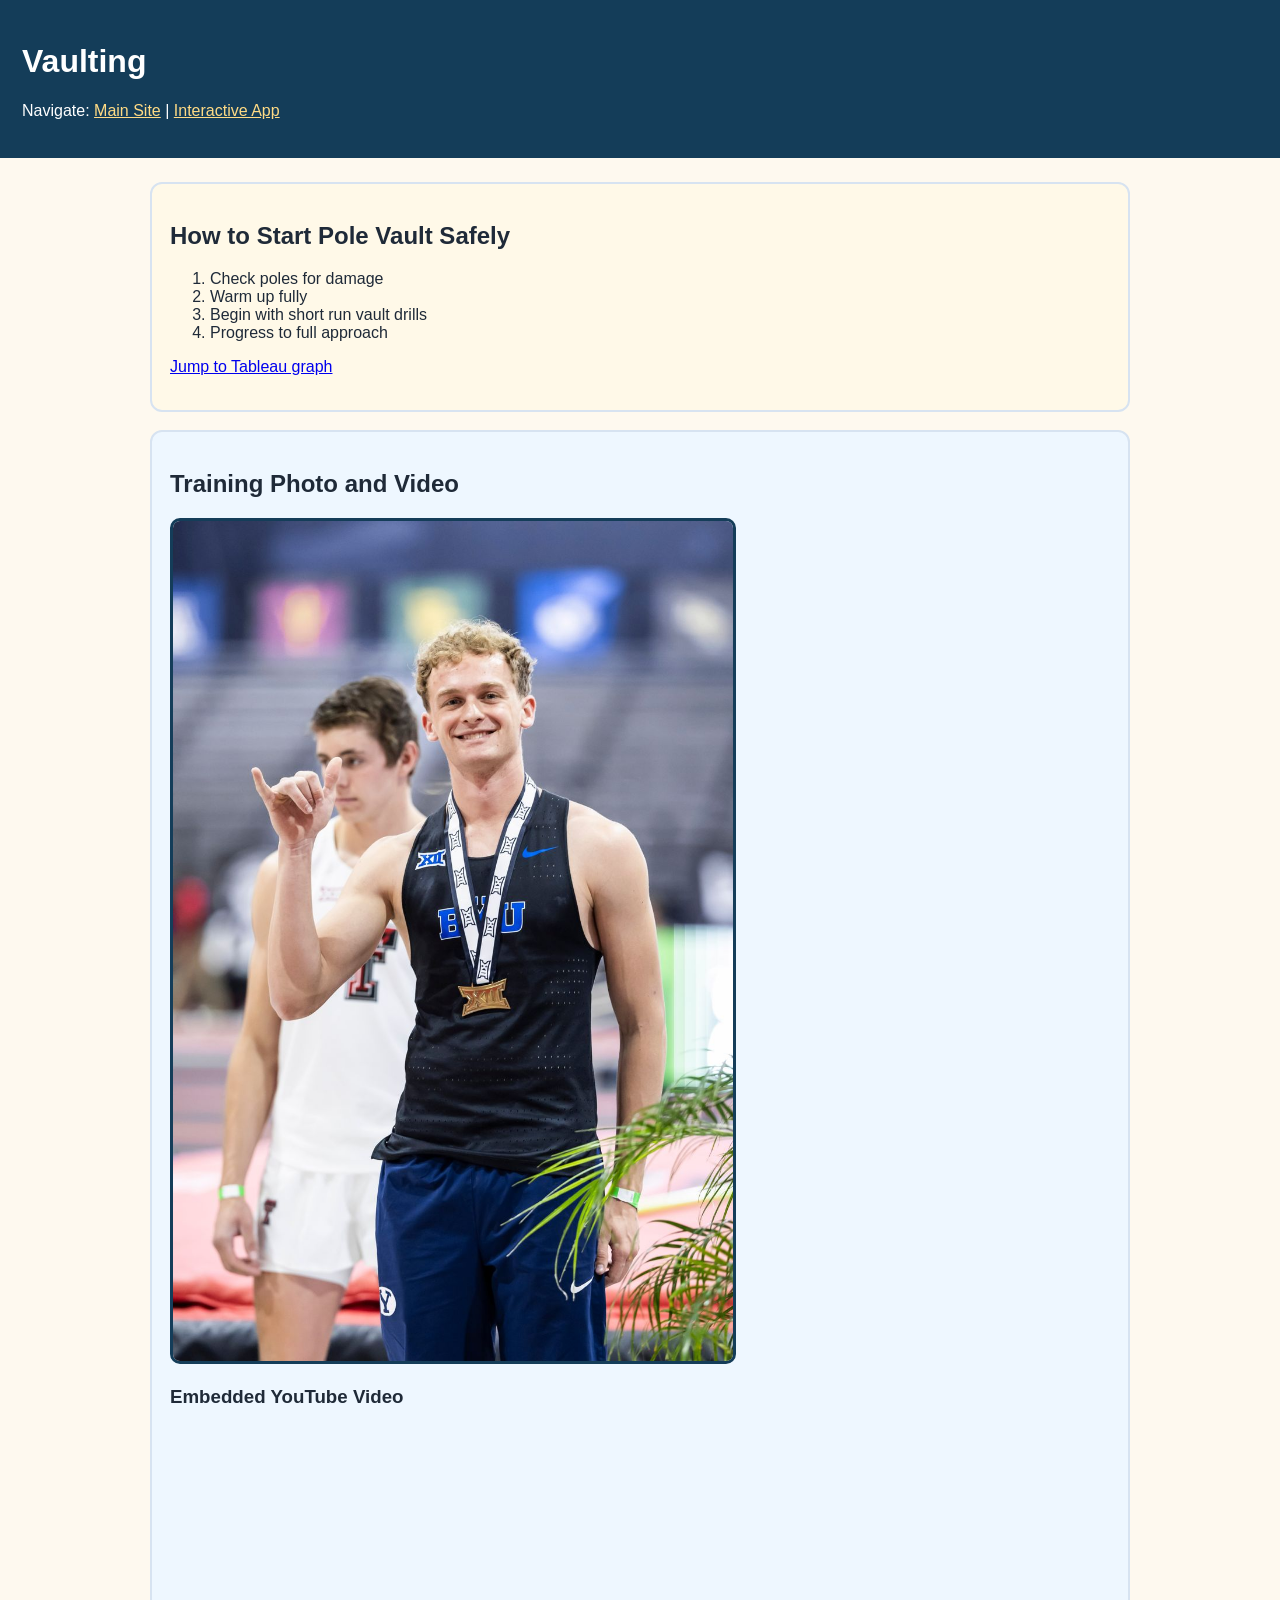
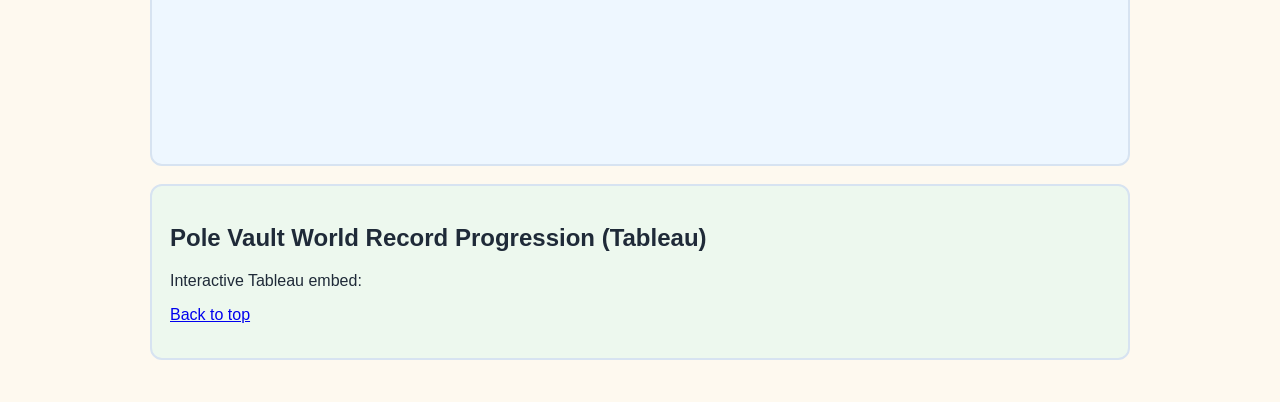
<file: html/scratch.html>
<!DOCTYPE html>
<html lang="en">
<head>
  <meta charset="UTF-8">
  <meta name="viewport" content="width=device-width, initial-scale=1.0">
  <title>Vaulting</title>
  <link rel="stylesheet" href="../css/scratch.css">
</head>
<body>
  <header id="top">
    <h1>Vaulting</h1>
    <p>
      Navigate: <a href="index.html">Main Site</a> |
      <a href="app.html">Interactive App</a>
    </p>
  </header>

  <main>
    <div id="intro-block" class="panel">
      <h2>How to Start Pole Vault Safely</h2>
      <ol>
        <li>Check poles for damage</li>
        <li>Warm up fully</li>
        <li>Begin with short run vault drills</li>
        <li>Progress to full approach</li>
      </ol>
      <p><a href="#tableau-section">Jump to Tableau graph</a></p>
    </div>

    <div id="media-block" class="panel">
      <h2>Training Photo and Video</h2>
      <img src="../silas-track.jpg" class="track-photo" alt="Track image used for pole vault themed project">

      <h3>Embedded YouTube Video</h3>
      <iframe width="560" height="315" src="https://www.youtube.com/embed/AtfPph00f14" title="YouTube pole vault tutorial" frameborder="0" allow="accelerometer; autoplay; clipboard-write; encrypted-media; gyroscope; picture-in-picture; web-share" referrerpolicy="strict-origin-when-cross-origin" allowfullscreen></iframe>
    </div>

    <div id="insight-block" class="panel">
      <h2 id="tableau-section">Pole Vault World Record Progression (Tableau)</h2>
      <p>Interactive Tableau embed:</p>

      <div class='tableauPlaceholder' id='viz1712500000000' style='position: relative'>
        <noscript>
          <a href='https://public.tableau.com/views/RegionalSampleWorkbook/College?:showVizHome=no'>
            <img alt='Tableau Visualization' src='https://public.tableau.com/static/images/Re/RegionalSampleWorkbook/College/1_rss.png' style='border: none' />
          </a>
        </noscript>
        <object class='tableauViz' style='display:none;'>
          <param name='host_url' value='https%3A%2F%2Fpublic.tableau.com%2F' />
          <param name='embed_code_version' value='3' />
          <param name='site_root' value='' />
          <param name='name' value='RegionalSampleWorkbook/College' />
          <param name='tabs' value='no' />
          <param name='toolbar' value='yes' />
          <param name='showVizHome' value='no' />
        </object>
      </div>
      <script type='text/javascript'>
        const divElement = document.getElementById('viz1712500000000');
        const vizElement = divElement.getElementsByTagName('object')[0];
        vizElement.style.width = '100%';
        vizElement.style.height = '700px';
        const scriptElement = document.createElement('script');
        scriptElement.src = 'https://public.tableau.com/javascripts/api/viz_v1.js';
        vizElement.parentNode.insertBefore(scriptElement, vizElement);
      </script>

      <p><a href="#top">Back to top</a></p>
    </div>
  </main>
</body>
</html>
</file>
<file: css/professional.css>
:root {
  --primary: #12324a;
  --accent: #2f86c9;
  --soft: #f3f7fb;
}

body {
  font-family: "Segoe UI", Tahoma, Geneva, Verdana, sans-serif;
  background-color: var(--soft);
  color: #1a1a1a;
}

.hero {
  background: linear-gradient(120deg, var(--primary), #1f4f74);
  color: #fff;
  border-radius: 1rem;
}

.card-lift {
  border: none;
  border-radius: 0.9rem;
  box-shadow: 0 10px 24px rgba(18, 50, 74, 0.08);
}

.section-title {
  color: var(--primary);
  font-weight: 700;
}

.footer-note {
  color: #4b647a;
  font-size: 0.95rem;
}

.icon-link {
  color: #e9f3ff;
  text-decoration: none;
}

.icon-link:hover {
  color: #ffffff;
}
</file>
<file: css/scratch.css>
body {
  margin: 0;
  font-family: "Trebuchet MS", "Gill Sans", sans-serif;
  background: #fef9ef;
  color: #1f2a38;
}

header {
  background: #143d59;
  color: #ffffff;
  padding: 22px;
}

header a {
  color: #ffdb85;
}

main {
  max-width: 980px;
  margin: 0 auto;
  padding: 24px;
}

.panel {
  background: #ffffff;
  border: 2px solid #d7e3f1;
  border-radius: 12px;
  padding: 18px;
  margin-bottom: 18px;
}

#intro-block {
  background: #fff9e8;
  position: relative;
}

#media-block {
  background: #eef7ff;
  position: relative;
}

#insight-block {
  background: #edf8ee;
  position: relative;
}

.highlight {
  color: #0f5f3e;
  font-weight: 700;
}

img.track-photo {
  width: 100%;
  max-width: 560px;
  border-radius: 10px;
  border: 3px solid #143d59;
}

.tableauPlaceholder {
  max-width: 100%;
}
</file>
